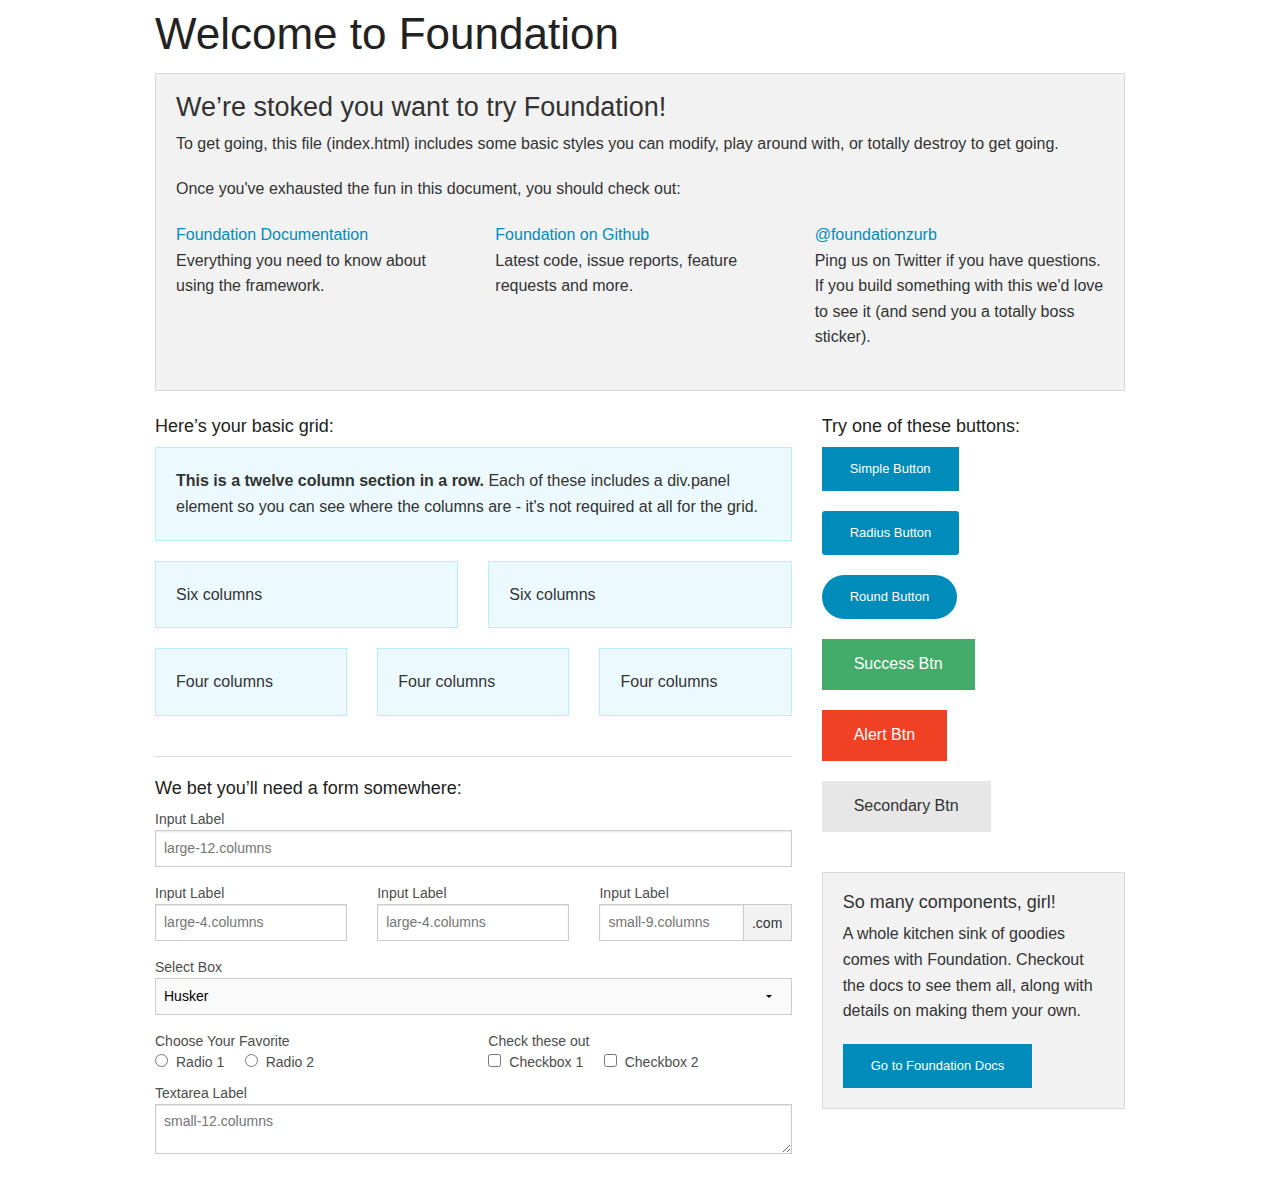
<file: server/static/index.html>
<!doctype html>
<html class="no-js" lang="en">
  <head>
    <meta charset="utf-8" />
    <meta name="viewport" content="width=device-width, initial-scale=1.0" />
    <title>Foundation | Welcome</title>
    <link rel="stylesheet" href="css/foundation.css" />
    <script src="js/vendor/modernizr.js"></script>
  </head>
  <body>
    
    <div class="row">
      <div class="large-12 columns">
        <h1>Welcome to Foundation</h1>
      </div>
    </div>
    
    <div class="row">
      <div class="large-12 columns">
      	<div class="panel">
	        <h3>We&rsquo;re stoked you want to try Foundation! </h3>
	        <p>To get going, this file (index.html) includes some basic styles you can modify, play around with, or totally destroy to get going.</p>
	        <p>Once you've exhausted the fun in this document, you should check out:</p>
	        <div class="row">
	        	<div class="large-4 medium-4 columns">
	    		<p><a href="http://foundation.zurb.com/docs">Foundation Documentation</a><br />Everything you need to know about using the framework.</p>
	    	</div>
	        	<div class="large-4 medium-4 columns">
	        		<p><a href="http://github.com/zurb/foundation">Foundation on Github</a><br />Latest code, issue reports, feature requests and more.</p>
	        	</div>
	        	<div class="large-4 medium-4 columns">
	        		<p><a href="http://twitter.com/foundationzurb">@foundationzurb</a><br />Ping us on Twitter if you have questions. If you build something with this we'd love to see it (and send you a totally boss sticker).</p>
	        	</div>        
					</div>
      	</div>
      </div>
    </div>

    <div class="row">
      <div class="large-8 medium-8 columns">
        <h5>Here&rsquo;s your basic grid:</h5>
        <!-- Grid Example -->

        <div class="row">
          <div class="large-12 columns">
            <div class="callout panel">
              <p><strong>This is a twelve column section in a row.</strong> Each of these includes a div.panel element so you can see where the columns are - it's not required at all for the grid.</p>
            </div>
          </div>
        </div>
        <div class="row">
          <div class="large-6 medium-6 columns">
            <div class="callout panel">
              <p>Six columns</p>
            </div>
          </div>
          <div class="large-6 medium-6 columns">
            <div class="callout panel">
              <p>Six columns</p>
            </div>
          </div>
        </div>
        <div class="row">
          <div class="large-4 medium-4 small-4 columns">
            <div class="callout panel">
              <p>Four columns</p>
            </div>
          </div>
          <div class="large-4 medium-4 small-4 columns">
            <div class="callout panel">
              <p>Four columns</p>
            </div>
          </div>
          <div class="large-4 medium-4 small-4 columns">
            <div class="callout panel">
              <p>Four columns</p>
            </div>
          </div>
        </div>
        
        <hr />
                
        <h5>We bet you&rsquo;ll need a form somewhere:</h5>
        <form>
				  <div class="row">
				    <div class="large-12 columns">
				      <label>Input Label</label>
				      <input type="text" placeholder="large-12.columns" />
				    </div>
				  </div>
				  <div class="row">
				    <div class="large-4 medium-4 columns">
				      <label>Input Label</label>
				      <input type="text" placeholder="large-4.columns" />
				    </div>
				    <div class="large-4 medium-4 columns">
				      <label>Input Label</label>
				      <input type="text" placeholder="large-4.columns" />
				    </div>
				    <div class="large-4 medium-4 columns">
				      <div class="row collapse">
				        <label>Input Label</label>
				        <div class="small-9 columns">
				          <input type="text" placeholder="small-9.columns" />
				        </div>
				        <div class="small-3 columns">
				          <span class="postfix">.com</span>
				        </div>
				      </div>
				    </div>
				  </div>
				  <div class="row">
				    <div class="large-12 columns">
				      <label>Select Box</label>
				      <select>
				        <option value="husker">Husker</option>
				        <option value="starbuck">Starbuck</option>
				        <option value="hotdog">Hot Dog</option>
				        <option value="apollo">Apollo</option>
				      </select>
				    </div>
				  </div>
				  <div class="row">
				    <div class="large-6 medium-6 columns">
				      <label>Choose Your Favorite</label>
				      <input type="radio" name="pokemon" value="Red" id="pokemonRed"><label for="pokemonRed">Radio 1</label>
				      <input type="radio" name="pokemon" value="Blue" id="pokemonBlue"><label for="pokemonBlue">Radio 2</label>
				    </div>
				    <div class="large-6 medium-6 columns">
				      <label>Check these out</label>
				      <input id="checkbox1" type="checkbox"><label for="checkbox1">Checkbox 1</label>
				      <input id="checkbox2" type="checkbox"><label for="checkbox2">Checkbox 2</label>
				    </div>
				  </div>
				  <div class="row">
				    <div class="large-12 columns">
				      <label>Textarea Label</label>
				      <textarea placeholder="small-12.columns"></textarea>
				    </div>
				  </div>
				</form>
      </div>     

      <div class="large-4 medium-4 columns">
			  <h5>Try one of these buttons:</h5>
			  <p><a href="#" class="small button">Simple Button</a><br/>
        <a href="#" class="small radius button">Radius Button</a><br/>
        <a href="#" class="small round button">Round Button</a><br/>            
        <a href="#" class="medium success button">Success Btn</a><br/>
        <a href="#" class="medium alert button">Alert Btn</a><br/>
        <a href="#" class="medium secondary button">Secondary Btn</a></p>           
				<div class="panel">
        	<h5>So many components, girl!</h5>
        	<p>A whole kitchen sink of goodies comes with Foundation. Checkout the docs to see them all, along with details on making them your own.</p>
        	<a href="http://foundation.zurb.com/docs/" class="small button">Go to Foundation Docs</a>          
        </div>
      </div>
    </div>
    
    <script src="js/vendor/jquery.js"></script>
    <script src="js/foundation.min.js"></script>
    <script>
      $(document).foundation();
    </script>
  </body>
</html>
</file>
